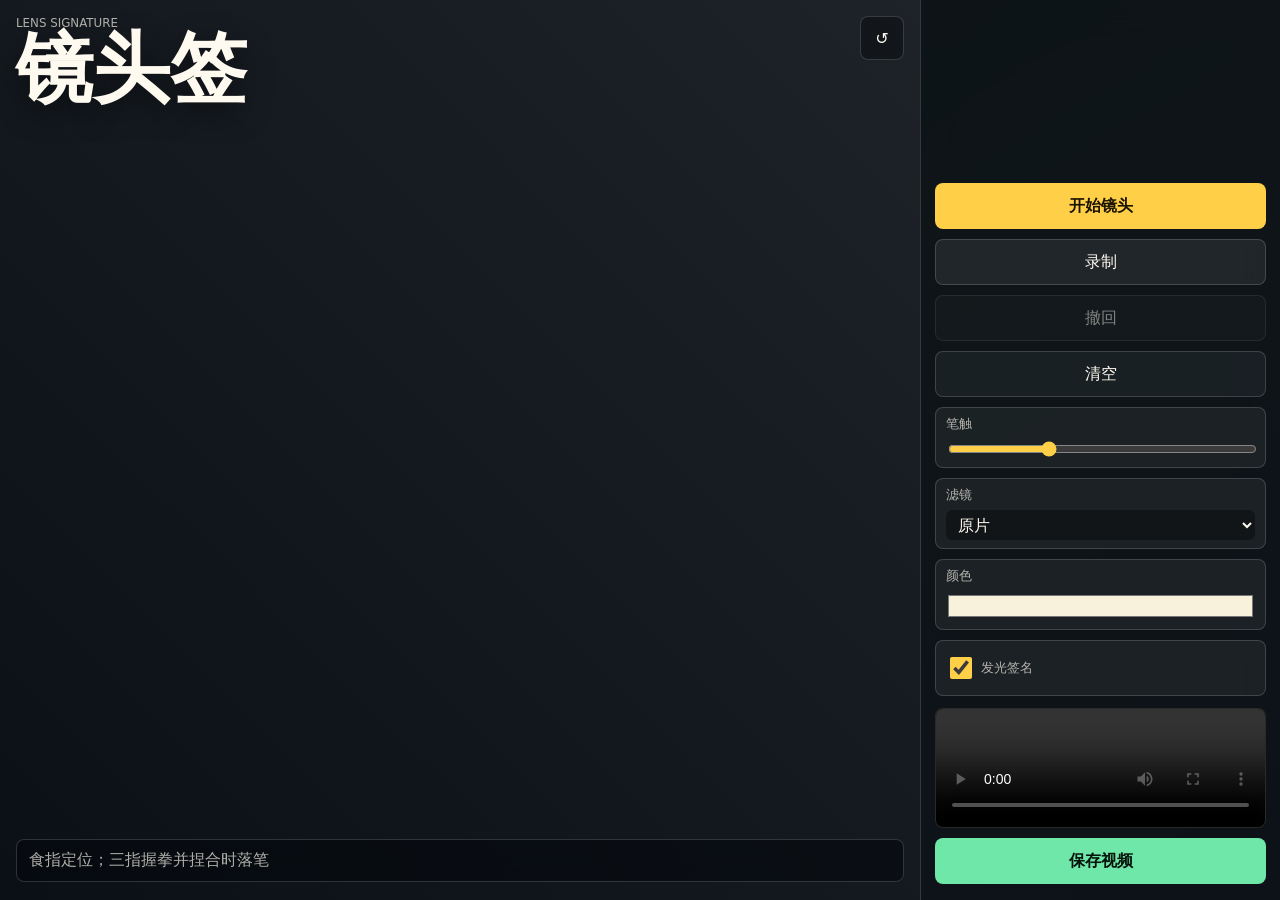
<file: index.html>
<!doctype html>
<html lang="zh-CN">
  <head>
    <meta charset="UTF-8" />
    <meta name="viewport" content="width=device-width, initial-scale=1, viewport-fit=cover" />
    <title>镜头签</title>
    <link rel="stylesheet" href="./styles.css" />
  </head>
  <body>
    <main class="app-shell">
      <section class="stage" aria-label="镜头签名画布">
        <video id="camera" playsinline muted></video>
        <canvas id="inkCanvas"></canvas>
        <canvas id="recordCanvas" aria-hidden="true"></canvas>

        <div class="topbar">
          <div>
            <p class="eyebrow">Lens Signature</p>
            <h1>镜头签</h1>
          </div>
          <button id="flipCamera" class="icon-button" type="button" aria-label="切换摄像头" title="切换摄像头">
            <span aria-hidden="true">↺</span>
          </button>
        </div>

        <div id="cursor" class="cursor" aria-hidden="true"></div>
        <div id="status" class="status">食指定位；三指握拳并捏合时落笔</div>
      </section>

      <section class="control-panel" aria-label="控制区">
        <div class="primary-actions">
          <button id="startCamera" class="button main" type="button">开始镜头</button>
          <button id="recordToggle" class="button record" type="button">录制</button>
          <button id="undoInk" class="button ghost" type="button" disabled>撤回</button>
          <button id="clearInk" class="button ghost" type="button">清空</button>
        </div>

        <div class="tool-grid">
          <label class="field">
            <span>笔触</span>
            <input id="brushSize" type="range" min="3" max="22" value="9" />
          </label>

          <label class="field">
            <span>滤镜</span>
            <select id="filterSelect">
              <option value="none">原片</option>
              <option value="cinema">电影</option>
              <option value="mono">黑白</option>
              <option value="neon">霓虹</option>
              <option value="warm">暖调</option>
            </select>
          </label>

          <label class="field">
            <span>颜色</span>
            <input id="inkColor" type="color" value="#f8f1dc" />
          </label>

          <label class="toggle">
            <input id="trailMode" type="checkbox" checked />
            <span>发光签名</span>
          </label>
        </div>

        <div id="savePanel" class="save-panel" hidden>
          <video id="preview" controls playsinline></video>
          <a id="downloadLink" class="button save" download="lens-signature.webm">保存视频</a>
        </div>
      </section>
    </main>

    <script type="module" src="./app.js"></script>
  </body>
</html>
</file>
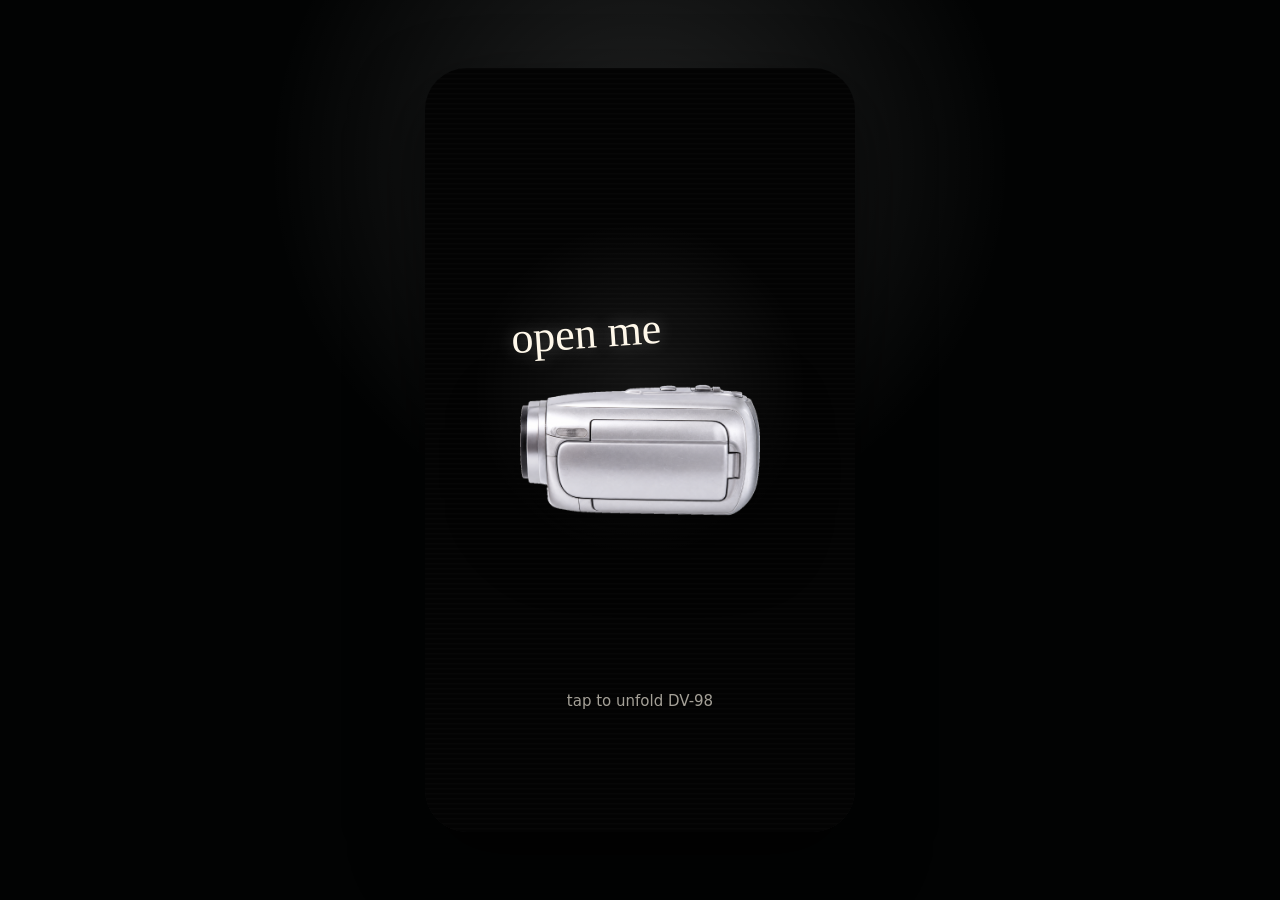
<file: dv98/index.html>
<!doctype html>
<html lang="zh-CN">
  <head>
    <meta charset="UTF-8" />
    <meta name="viewport" content="width=device-width, initial-scale=1, viewport-fit=cover" />
    <title>镜头签 DV-98</title>
    <link rel="stylesheet" href="./styles.css" />
  </head>
  <body>
    <main class="dv-app">
      <section class="dv-stage has-intro" aria-label="DV-98 镜头签">
        <div class="stage-glow"></div>

        <button id="introLayer" class="intro-layer" type="button" aria-label="打开 DV-98">
          <span class="intro-handwriting">open me</span>
          <img class="closed-dv" src="./assets/closed-dv.png" alt="" draggable="false" />
          <span class="intro-tap">tap to unfold DV-98</span>
        </button>

        <section class="viewfinder-unit" aria-label="DV 翻盖取景器">
          <img class="viewfinder-shell" src="./assets/left-viewfinder.png" alt="" draggable="false" />
          <div class="live-screen">
            <video id="camera" playsinline muted></video>
            <video id="playbackVideo" playsinline controls hidden></video>
            <canvas id="inkCanvas"></canvas>
            <canvas id="recordCanvas" aria-hidden="true"></canvas>
            <div class="dv-filter" aria-hidden="true"></div>
            <div id="cursor" class="cursor" aria-hidden="true"></div>

            <div class="hud top-left">
              <span class="rec-dot"></span>
              <span id="recState">REC</span>
              <span id="timecode">00:00:00</span>
            </div>
            <div class="hud top-right">
              <span class="battery"><i></i></span>
              <span>78%</span>
            </div>
            <div class="hud tape">SP ◈ 60min</div>
            <div class="hud bottom-left">
              <span class="tape-icon">▭▭</span>
              <span>60min</span>
              <strong>AUTO</strong>
            </div>
            <div class="hud date">2026.07.12</div>
          </div>
        </section>

        <img class="hinge" src="./assets/center-hinge.png" alt="" draggable="false" />

        <section class="control-unit" aria-label="DV 手持控制器">
          <img class="control-shell" src="./assets/right-control-body.png" alt="" draggable="false" />
          <button id="recordButton" class="hotspot rec-hotspot" type="button" aria-label="开始镜头或录制"></button>
          <button id="resetButton" class="hotspot reset-hotspot" type="button" aria-label="重签，撤回上一笔"></button>
          <label class="zoom-hotspot" aria-label="变焦">
            <input id="zoomControl" type="range" min="1" max="1.9" step="0.02" value="1" />
          </label>
        </section>

        <p id="status" class="status">点击红色 REC 开启镜头。DV-98 会始终保持竖屏手机界面。</p>
        <button id="discardPlayback" class="playback-return" type="button" hidden>返回重拍</button>
        <button id="saveRecording" class="save-recording" type="button" hidden>保存 / 分享</button>
        <a id="downloadLink" class="download-link" download="lens-signature-dv98.webm" hidden>下载视频</a>
      </section>
    </main>

    <script type="module" src="./app.js"></script>
  </body>
</html>
</file>
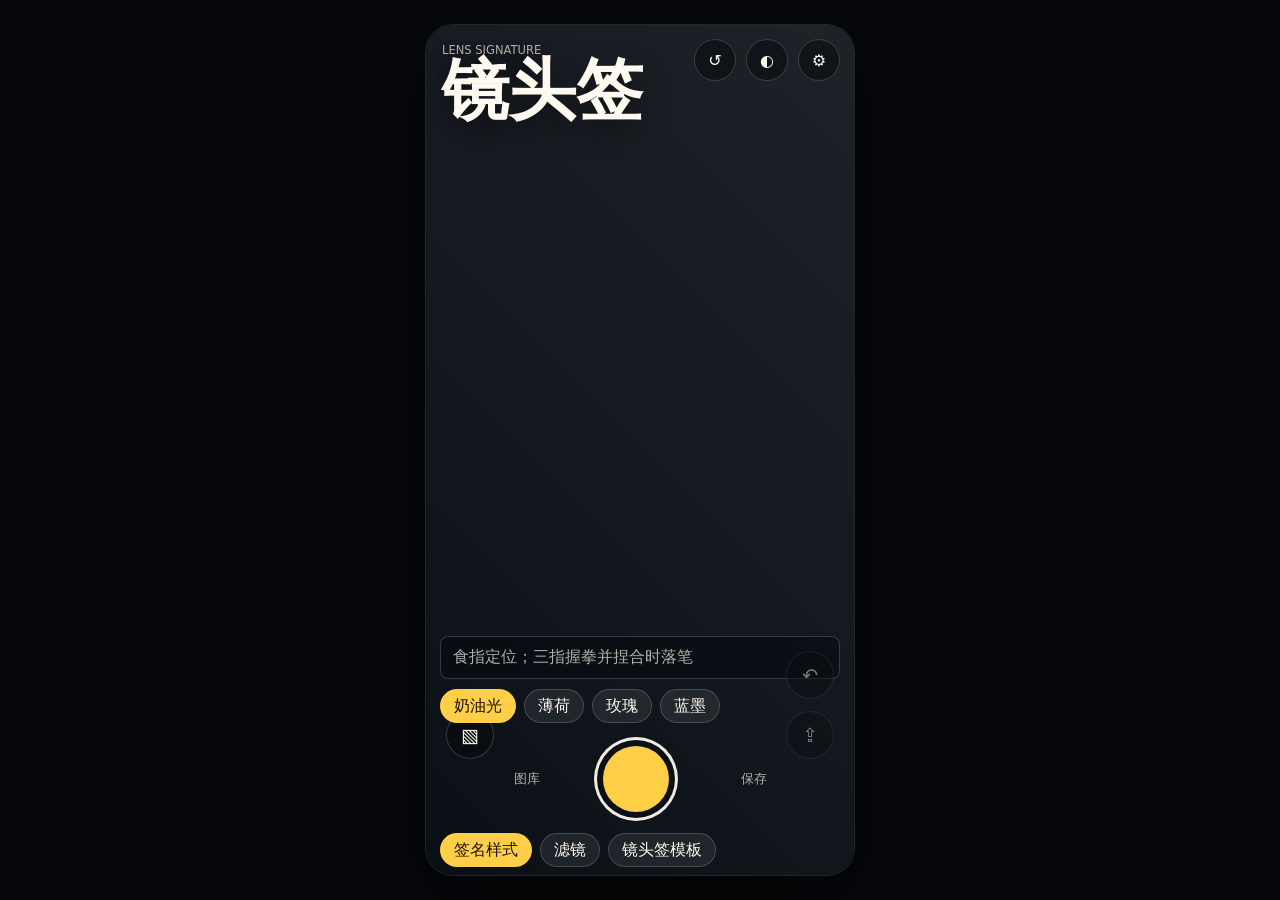
<file: mobile/index.html>
<!doctype html>
<html lang="zh-CN">
  <head>
    <meta charset="UTF-8" />
    <meta name="viewport" content="width=device-width, initial-scale=1, viewport-fit=cover" />
    <title>镜头签 Mobile</title>
    <link rel="stylesheet" href="./styles.css" />
  </head>
  <body>
    <main class="camera-app">
      <section class="viewfinder" aria-label="镜头签相机">
        <video id="camera" playsinline muted></video>
        <canvas id="inkCanvas"></canvas>
        <canvas id="recordCanvas" aria-hidden="true"></canvas>

        <div class="top-toolbar">
          <button id="flipCamera" class="icon-button" type="button" aria-label="切换摄像头" title="切换摄像头">
            <span aria-hidden="true">↺</span>
          </button>
          <button id="filterQuick" class="icon-button" type="button" aria-label="切换滤镜" title="切换滤镜">
            <span aria-hidden="true">◐</span>
          </button>
          <button id="settingsToggle" class="icon-button" type="button" aria-label="设置" title="设置">
            <span aria-hidden="true">⚙</span>
          </button>
        </div>

        <div class="brand-mark">
          <p>Lens Signature</p>
          <h1>镜头签</h1>
        </div>

        <div id="cursor" class="cursor" aria-hidden="true"></div>
        <div id="status" class="status">食指定位；三指握拳并捏合时落笔</div>

        <div class="side-actions left">
          <button id="galleryButton" class="round-action" type="button" aria-label="图库或导入" title="图库或导入">
            <span aria-hidden="true">▧</span>
          </button>
        </div>

        <div class="side-actions right">
          <button id="undoInk" class="round-action" type="button" aria-label="撤回上一笔" title="撤回上一笔" disabled>
            <span aria-hidden="true">↶</span>
          </button>
          <button id="shareButton" class="round-action" type="button" aria-label="保存或分享" title="保存或分享" disabled>
            <span aria-hidden="true">⇪</span>
          </button>
        </div>

        <section class="capture-dock" aria-label="拍摄控制">
          <button id="startCamera" class="start-pill" type="button" hidden>开始镜头</button>
          <div class="capture-row">
            <span class="dock-label">图库</span>
            <button id="shutterButton" class="shutter" type="button" aria-label="开始镜头或录制">
              <span></span>
            </button>
            <span class="dock-label">保存</span>
          </div>
        </section>

        <section class="mode-strip" aria-label="签名样式、滤镜和模板">
          <button class="mode-chip is-active" data-panel="styles" type="button">签名样式</button>
          <button class="mode-chip" data-panel="filters" type="button">滤镜</button>
          <button class="mode-chip" data-panel="templates" type="button">镜头签模板</button>
        </section>

        <section id="bottomPanel" class="bottom-panel" aria-label="底部工具">
          <div class="panel-track" data-panel-content="styles">
            <button class="swatch is-active" data-color="#f8f1dc" type="button">奶油光</button>
            <button class="swatch" data-color="#8fffd2" type="button">薄荷</button>
            <button class="swatch" data-color="#ff7aa8" type="button">玫瑰</button>
            <button class="swatch" data-color="#8db8ff" type="button">蓝墨</button>
          </div>
          <div class="panel-track" data-panel-content="filters" hidden>
            <button class="filter-chip is-active" data-filter="none" type="button">原片</button>
            <button class="filter-chip" data-filter="cinema" type="button">电影</button>
            <button class="filter-chip" data-filter="mono" type="button">黑白</button>
            <button class="filter-chip" data-filter="neon" type="button">霓虹</button>
            <button class="filter-chip" data-filter="warm" type="button">暖调</button>
          </div>
          <div class="panel-track" data-panel-content="templates" hidden>
            <button class="template-chip is-active" type="button">自由签</button>
            <button class="template-chip" type="button">日期签</button>
            <button class="template-chip" type="button">手账框</button>
            <button class="template-chip" type="button">留白卡</button>
          </div>
        </section>

        <section id="settingsSheet" class="settings-sheet" aria-label="设置面板" hidden>
          <div class="sheet-handle"></div>
          <label class="field">
            <span>笔触</span>
            <input id="brushSize" type="range" min="3" max="22" value="9" />
          </label>
          <label class="field">
            <span>边缘校准</span>
            <input id="edgeCalibration" type="range" min="100" max="170" value="132" />
          </label>
          <label class="field">
            <span>颜色</span>
            <input id="inkColor" type="color" value="#f8f1dc" />
          </label>
          <label class="toggle">
            <input id="trailMode" type="checkbox" checked />
            <span>发光签名</span>
          </label>
          <button id="clearInk" class="sheet-button danger" type="button">清空画布</button>
        </section>

        <section id="savePanel" class="save-panel" aria-label="保存视频" hidden>
          <video id="preview" controls playsinline></video>
          <a id="downloadLink" class="sheet-button save" download="lens-signature.webm">保存视频</a>
        </section>
      </section>
    </main>

    <script type="module" src="./app.js"></script>
  </body>
</html>
</file>
<file: styles.css>
:root {
  color-scheme: dark;
  --text: #fffaf0;
  --muted: rgba(255, 250, 240, 0.68);
  --line: rgba(255, 255, 255, 0.16);
  --panel: rgba(13, 18, 24, 0.78);
  --accent: #ffcf48;
  --danger: #ff4c68;
  --green: #6ee7a8;
  font-family:
    Inter, ui-sans-serif, system-ui, -apple-system, BlinkMacSystemFont, "Segoe UI",
    sans-serif;
}

* {
  box-sizing: border-box;
}

html,
body {
  width: 100%;
  min-height: 100%;
  margin: 0;
  background: #06080b;
  color: var(--text);
}

body {
  overflow-x: hidden;
}

button,
input,
select {
  font: inherit;
}

.app-shell {
  min-height: 100svh;
  display: grid;
  grid-template-rows: minmax(0, 1fr) auto;
  background:
    radial-gradient(circle at 15% 15%, rgba(255, 207, 72, 0.18), transparent 32rem),
    linear-gradient(150deg, #05080d 0%, #13201b 45%, #11151f 100%);
}

.stage {
  position: relative;
  min-height: 64svh;
  isolation: isolate;
  overflow: hidden;
  touch-action: none;
}

#camera,
#inkCanvas,
#recordCanvas {
  position: absolute;
  inset: 0;
  width: 100%;
  height: 100%;
}

#camera {
  object-fit: cover;
  transform: scaleX(-1);
  filter: var(--camera-filter, none);
  background:
    linear-gradient(135deg, rgba(255, 255, 255, 0.08), transparent),
    #0b1016;
}

#inkCanvas {
  z-index: 2;
  touch-action: none;
}

#recordCanvas {
  visibility: hidden;
  pointer-events: none;
}

.topbar {
  position: absolute;
  z-index: 4;
  top: max(16px, env(safe-area-inset-top));
  left: 16px;
  right: 16px;
  display: flex;
  align-items: flex-start;
  justify-content: space-between;
  pointer-events: none;
}

.eyebrow {
  margin: 0 0 3px;
  color: var(--muted);
  font-size: 0.74rem;
  letter-spacing: 0;
  text-transform: uppercase;
}

h1 {
  margin: 0;
  font-size: clamp(2.15rem, 11vw, 4.8rem);
  line-height: 0.95;
  letter-spacing: 0;
  text-shadow: 0 10px 30px rgba(0, 0, 0, 0.45);
}

.icon-button {
  width: 44px;
  height: 44px;
  border: 1px solid var(--line);
  border-radius: 8px;
  display: grid;
  place-items: center;
  background: rgba(6, 8, 11, 0.42);
  color: var(--text);
  pointer-events: auto;
}

.status {
  position: absolute;
  z-index: 4;
  left: 16px;
  right: 16px;
  bottom: 18px;
  min-height: 42px;
  border: 1px solid var(--line);
  border-radius: 8px;
  padding: 10px 12px;
  display: flex;
  align-items: center;
  background: rgba(5, 8, 13, 0.58);
  color: var(--muted);
  backdrop-filter: blur(14px);
}

.cursor {
  position: absolute;
  z-index: 3;
  width: 28px;
  height: 28px;
  border: 2px solid var(--accent);
  border-radius: 50%;
  box-shadow: 0 0 22px rgba(255, 207, 72, 0.7);
  transform: translate(-50%, -50%);
  opacity: 0;
  pointer-events: none;
  transition:
    width 120ms ease,
    height 120ms ease,
    background-color 120ms ease,
    opacity 120ms ease;
}

.cursor.is-drawing {
  width: 18px;
  height: 18px;
  background: var(--accent);
  border-color: var(--text);
  box-shadow:
    0 0 18px rgba(255, 207, 72, 0.9),
    0 0 36px rgba(255, 250, 240, 0.45);
}

.control-panel {
  z-index: 5;
  border-top: 1px solid var(--line);
  padding: 14px 14px max(16px, env(safe-area-inset-bottom));
  background: var(--panel);
  backdrop-filter: blur(18px);
}

.primary-actions,
.tool-grid {
  display: grid;
  gap: 10px;
}

.primary-actions {
  grid-template-columns: 1.2fr 0.9fr 0.8fr 0.8fr;
}

.button {
  min-height: 46px;
  border: 1px solid var(--line);
  border-radius: 8px;
  padding: 0 14px;
  display: inline-flex;
  align-items: center;
  justify-content: center;
  color: var(--text);
  background: rgba(255, 255, 255, 0.08);
  text-decoration: none;
  cursor: pointer;
}

.button:disabled {
  opacity: 0.48;
  cursor: not-allowed;
}

.button.main {
  background: var(--accent);
  color: #1b1400;
  border-color: transparent;
  font-weight: 760;
}

.button.record.is-recording {
  background: var(--danger);
  border-color: transparent;
}

.button.save {
  background: var(--green);
  color: #04120b;
  border-color: transparent;
  font-weight: 760;
}

.button.ghost {
  background: rgba(255, 255, 255, 0.05);
}

.tool-grid {
  grid-template-columns: minmax(0, 1.2fr) minmax(0, 1fr);
  margin-top: 10px;
}

.field,
.toggle {
  min-height: 56px;
  border: 1px solid var(--line);
  border-radius: 8px;
  padding: 8px 10px;
  display: grid;
  align-content: center;
  gap: 6px;
  background: rgba(255, 255, 255, 0.06);
}

.field span,
.toggle span {
  color: var(--muted);
  font-size: 0.8rem;
}

input[type="range"] {
  width: 100%;
  accent-color: var(--accent);
}

input[type="color"] {
  width: 100%;
  height: 30px;
  padding: 0;
  border: 0;
  background: transparent;
}

select {
  width: 100%;
  min-height: 30px;
  border: 0;
  border-radius: 6px;
  padding: 0 8px;
  color: var(--text);
  background: rgba(0, 0, 0, 0.35);
}

.toggle {
  grid-template-columns: auto 1fr;
  align-items: center;
}

.toggle input {
  width: 22px;
  height: 22px;
  accent-color: var(--accent);
}

.save-panel {
  margin-top: 12px;
  display: grid;
  grid-template-columns: minmax(0, 1fr) 128px;
  gap: 10px;
  align-items: stretch;
}

.save-panel video {
  width: 100%;
  max-height: 120px;
  border: 1px solid var(--line);
  border-radius: 8px;
  background: #000;
}

@media (min-width: 760px) {
  .app-shell {
    grid-template-columns: minmax(0, 1fr) 360px;
    grid-template-rows: 100svh;
  }

  .stage {
    min-height: 100svh;
  }

  .control-panel {
    border-top: 0;
    border-left: 1px solid var(--line);
    display: flex;
    flex-direction: column;
    justify-content: flex-end;
  }

  .primary-actions,
  .tool-grid,
  .save-panel {
    grid-template-columns: 1fr;
  }
}
</file>
<file: dv98/styles.css>
:root {
  color-scheme: dark;
  --cream: #f7f2e7;
  --muted: rgba(247, 242, 231, 0.72);
  --red: #ff3c31;
  --green: #84e86d;
  --yellow: #f8c937;
  font-family:
    Inter, ui-sans-serif, system-ui, -apple-system, BlinkMacSystemFont, "Segoe UI",
    sans-serif;
}

* {
  box-sizing: border-box;
}

[hidden] {
  display: none !important;
}

html,
body {
  width: 100%;
  min-height: 100%;
  margin: 0;
  background:
    radial-gradient(circle at 50% 18%, rgba(255, 255, 255, 0.13), transparent 38%),
    #020303;
  color: var(--cream);
  overflow: hidden;
}

button,
input {
  font: inherit;
}

.dv-app {
  min-height: 100svh;
  display: grid;
  place-items: center;
  padding: max(12px, env(safe-area-inset-top)) max(14px, env(safe-area-inset-right))
    max(12px, env(safe-area-inset-bottom)) max(14px, env(safe-area-inset-left));
}

.dv-stage {
  position: relative;
  width: min(100vw - 28px, calc((100svh - 24px) * 9 / 16), 430px);
  aspect-ratio: 9 / 16;
  border-radius: clamp(18px, 3.6vw, 42px);
  background: #050506;
  box-shadow:
    0 30px 70px rgba(0, 0, 0, 0.58),
    inset 0 0 0 1px rgba(255, 255, 255, 0.05);
  overflow: hidden;
  isolation: isolate;
}

.stage-glow {
  position: absolute;
  inset: 2%;
  border-radius: 7%;
  background: #0a0b0d;
  box-shadow: 0 18px 45px rgba(0, 0, 0, 0.28);
}

.intro-layer {
  position: absolute;
  inset: 0;
  z-index: 30;
  border: 0;
  padding: 0;
  display: grid;
  place-items: center;
  overflow: hidden;
  color: var(--cream);
  background:
    radial-gradient(circle at 50% 42%, rgba(255, 255, 255, 0.08), transparent 34%),
    #030303;
  cursor: pointer;
  -webkit-tap-highlight-color: transparent;
  transition:
    opacity 360ms ease,
    visibility 360ms ease;
}

.intro-layer::before {
  content: "";
  position: absolute;
  inset: 0;
  opacity: 0.22;
  background:
    repeating-linear-gradient(
      to bottom,
      rgba(255, 255, 255, 0.08) 0,
      rgba(255, 255, 255, 0.08) 1px,
      transparent 2px,
      transparent 5px
    );
  pointer-events: none;
}

.intro-layer::after {
  content: "";
  position: absolute;
  inset: 0;
  opacity: 0;
  background: rgba(255, 255, 255, 0.72);
  pointer-events: none;
}

.intro-handwriting {
  position: absolute;
  left: 20%;
  top: 32%;
  z-index: 2;
  font-family: "Bradley Hand", "Marker Felt", "Comic Sans MS", cursive;
  font-size: clamp(28px, 10vw, 44px);
  line-height: 1;
  letter-spacing: 0;
  color: #fff8ea;
  text-shadow: 0 0 18px rgba(255, 255, 255, 0.3);
  transform: rotate(-4deg);
}

.closed-dv {
  position: relative;
  z-index: 1;
  width: 58%;
  max-width: 280px;
  height: auto;
  filter: drop-shadow(0 22px 34px rgba(0, 0, 0, 0.58));
  animation: closed-dv-float 1800ms ease-in-out infinite;
  transform-origin: 50% 58%;
}

.intro-tap {
  position: absolute;
  left: 0;
  right: 0;
  bottom: 16%;
  z-index: 2;
  color: rgba(255, 248, 234, 0.64);
  font-size: clamp(12px, 3.4vw, 15px);
  letter-spacing: 0;
  text-align: center;
}

.has-intro .viewfinder-unit,
.has-intro .hinge,
.has-intro .control-unit,
.has-intro .status,
.has-intro .save-recording {
  pointer-events: none;
}

.has-intro .viewfinder-unit {
  opacity: 0;
  transform: translateY(34%) scale(0.38) rotate(-2deg) rotateY(-38deg);
  transform-origin: 100% 50%;
}

.has-intro .hinge {
  opacity: 0;
  transform: translateY(34%) scale(0.5);
}

.has-intro .control-unit {
  opacity: 0;
  transform: translateY(34%) scale(0.44) rotate(1.5deg);
  transform-origin: 0 50%;
}

.is-unfolding .intro-layer {
  animation: intro-layer-out 1080ms cubic-bezier(0.2, 0.8, 0.2, 1) forwards;
}

.is-unfolding .intro-layer::after {
  animation: boot-flash 1080ms ease-out forwards;
}

.is-unfolding .closed-dv {
  animation: closed-dv-press 1080ms cubic-bezier(0.2, 0.8, 0.2, 1) forwards;
}

.is-unfolding .intro-handwriting,
.is-unfolding .intro-tap {
  animation: intro-copy-out 640ms ease forwards;
}

.is-unfolding .viewfinder-unit {
  animation: viewfinder-unfold 1080ms cubic-bezier(0.18, 0.9, 0.18, 1) forwards;
}

.is-unfolding .hinge {
  animation: hinge-unfold 1080ms cubic-bezier(0.18, 0.9, 0.18, 1) forwards;
}

.is-unfolding .control-unit {
  animation: control-unfold 1080ms cubic-bezier(0.18, 0.9, 0.18, 1) forwards;
}

.is-unfolding .hinge::after {
  content: "";
  position: absolute;
  inset: 0;
  border-radius: 999px;
  background: linear-gradient(90deg, transparent, rgba(255, 255, 255, 0.82), transparent);
  opacity: 0;
  animation: hinge-glint 1080ms ease-out forwards;
  pointer-events: none;
}

.intro-complete .intro-layer {
  visibility: hidden;
  opacity: 0;
  pointer-events: none;
}

@keyframes closed-dv-float {
  0%,
  100% {
    transform: translateY(0) rotate(-0.7deg);
  }
  50% {
    transform: translateY(-4px) rotate(0.7deg);
  }
}

@keyframes closed-dv-press {
  0% {
    opacity: 1;
    transform: translateY(0) scale(1) rotate(-0.7deg);
  }
  18% {
    opacity: 1;
    transform: translateY(8px) scale(0.96) rotate(0deg);
  }
  100% {
    opacity: 0;
    transform: translateY(-38px) scale(1.36) rotate(8deg);
  }
}

@keyframes intro-layer-out {
  0%,
  72% {
    opacity: 1;
    visibility: visible;
  }
  100% {
    opacity: 0;
    visibility: hidden;
  }
}

@keyframes intro-copy-out {
  to {
    opacity: 0;
    transform: translateY(-10px) rotate(-4deg);
  }
}

@keyframes boot-flash {
  0%,
  36% {
    opacity: 0;
  }
  44% {
    opacity: 0.62;
  }
  100% {
    opacity: 0;
  }
}

@keyframes viewfinder-unfold {
  0% {
    opacity: 0;
    transform: translateY(34%) scale(0.38) rotate(-2deg) rotateY(-38deg);
  }
  26% {
    opacity: 1;
  }
  100% {
    opacity: 1;
    transform: translateY(0) scale(1) rotate(0deg) rotateY(0deg);
  }
}

@keyframes hinge-unfold {
  0% {
    opacity: 0;
    transform: translateY(34%) scale(0.5);
  }
  22% {
    opacity: 1;
  }
  100% {
    opacity: 1;
    transform: translateY(0) scale(1);
  }
}

@keyframes control-unfold {
  0% {
    opacity: 0;
    transform: translateY(34%) scale(0.44) rotate(1.5deg);
  }
  22% {
    opacity: 1;
  }
  100% {
    opacity: 1;
    transform: translateY(0) scale(1) rotate(0deg);
  }
}

@keyframes hinge-glint {
  0%,
  30% {
    opacity: 0;
    transform: translateX(-18%);
  }
  46% {
    opacity: 0.72;
  }
  100% {
    opacity: 0;
    transform: translateX(24%);
  }
}

.viewfinder-unit,
.hinge,
.control-unit {
  position: absolute;
  user-select: none;
  transition:
    opacity 240ms ease,
    transform 240ms ease;
}

.viewfinder-unit {
  left: 8%;
  top: 6.5%;
  width: 84%;
  height: 54%;
  z-index: 3;
}

.viewfinder-shell,
.control-shell,
.hinge {
  width: 100%;
  height: 100%;
  display: block;
  object-fit: fill;
  pointer-events: none;
}

.live-screen {
  position: absolute;
  left: 6.2%;
  top: 9.6%;
  width: 88.4%;
  height: 77.6%;
  border-radius: 2.6%;
  overflow: hidden;
  background: #060606;
  touch-action: none;
}

#camera,
#playbackVideo,
#inkCanvas,
#recordCanvas,
.dv-filter {
  position: absolute;
  inset: 0;
  width: 100%;
  height: 100%;
}

#camera {
  object-fit: cover;
  transform: scaleX(-1) scale(var(--zoom, 1));
  filter: sepia(0.25) saturate(0.78) contrast(1.12) brightness(0.98);
  opacity: 0;
  transition: opacity 260ms ease;
}

#playbackVideo {
  z-index: 2;
  object-fit: cover;
  background: #000;
  opacity: 0;
  pointer-events: none;
  transition: opacity 220ms ease;
}

.is-camera-on #camera {
  opacity: 1;
}

.is-playing-back #camera,
.is-playing-back #inkCanvas {
  opacity: 0;
  pointer-events: none;
}

.is-playing-back #playbackVideo {
  opacity: 1;
  pointer-events: auto;
}

#inkCanvas {
  z-index: 3;
  touch-action: none;
}

#recordCanvas {
  visibility: hidden;
  pointer-events: none;
}

.dv-filter {
  z-index: 4;
  pointer-events: none;
  background:
    repeating-linear-gradient(
      to bottom,
      rgba(255, 255, 255, 0.08) 0,
      rgba(255, 255, 255, 0.08) 1px,
      rgba(0, 0, 0, 0.07) 2px,
      rgba(0, 0, 0, 0.07) 4px
    ),
    radial-gradient(ellipse at center, transparent 48%, rgba(0, 0, 0, 0.55) 100%);
  mix-blend-mode: soft-light;
}

.hud {
  position: absolute;
  z-index: 5;
  color: rgba(255, 255, 255, 0.94);
  font-family: "Courier New", ui-monospace, SFMono-Regular, monospace;
  text-shadow: 0 1px 4px rgba(0, 0, 0, 0.62);
  pointer-events: none;
}

.top-left {
  left: 3.4%;
  top: 4%;
  display: flex;
  align-items: center;
  gap: clamp(4px, 1.8vw, 9px);
  font-size: clamp(8px, 3vw, 14px);
}

.top-right {
  right: 3.2%;
  top: 4.2%;
  display: flex;
  align-items: center;
  gap: 4px;
  font-size: clamp(8px, 2.7vw, 13px);
}

.tape {
  right: 4%;
  top: 12%;
  font-size: clamp(6px, 2vw, 10px);
  opacity: 0.86;
}

.bottom-left {
  left: 3.6%;
  bottom: 5.2%;
  display: grid;
  grid-template-columns: auto auto;
  gap: 2px 8px;
  align-items: center;
  font-size: clamp(6px, 2.2vw, 11px);
}

.bottom-left strong {
  grid-column: 1 / -1;
  color: var(--yellow);
  font-size: 0.82em;
}

.date {
  right: 4%;
  bottom: 5.2%;
  font-size: clamp(7px, 2.4vw, 12px);
}

.rec-dot {
  width: clamp(8px, 3vw, 14px);
  height: clamp(8px, 3vw, 14px);
  border-radius: 50%;
  background: var(--red);
  box-shadow: 0 0 20px rgba(255, 60, 49, 0.72);
}

.battery {
  position: relative;
  width: clamp(18px, 6vw, 30px);
  height: clamp(10px, 3.1vw, 16px);
  border: 1.5px solid rgba(255, 255, 255, 0.88);
  border-radius: 4px;
  padding: 2px;
}

.battery::after {
  content: "";
  position: absolute;
  right: -7px;
  top: 30%;
  width: 5px;
  height: 40%;
  border-radius: 2px;
  background: rgba(255, 255, 255, 0.88);
}

.battery i {
  display: block;
  width: 76%;
  height: 100%;
  border-radius: 2px;
  background: var(--green);
}

.hinge {
  left: 14%;
  top: 59.6%;
  width: 72%;
  height: 4.8%;
  z-index: 4;
}

.control-unit {
  left: 14%;
  top: 63.4%;
  width: 72%;
  height: 22.8%;
  z-index: 5;
  overflow: visible;
}

.control-shell {
  position: absolute;
  left: 50%;
  top: 50%;
  width: 56.13%;
  height: 178.17%;
  transform: translate(-50%, -50%) rotate(-90deg);
  transform-origin: 50% 50%;
}

.hotspot,
.zoom-hotspot {
  position: absolute;
  border: 0;
  padding: 0;
  background: transparent;
  color: transparent;
  cursor: pointer;
  -webkit-tap-highlight-color: transparent;
}

.hotspot:focus-visible,
.zoom-hotspot:focus-within {
  outline: 3px solid rgba(132, 232, 109, 0.72);
  outline-offset: 4px;
  border-radius: 20px;
}

.rec-hotspot {
  z-index: 8;
  left: 37%;
  top: 39%;
  width: 32%;
  height: 27%;
  border-radius: 50%;
}

.reset-hotspot {
  z-index: 9;
  left: 77%;
  top: 57%;
  width: 20%;
  height: 16%;
  border-radius: 18px;
}

.zoom-hotspot {
  z-index: 7;
  left: 40%;
  top: 19%;
  width: 52%;
  height: 18%;
  border-radius: 28px;
}

#zoomControl {
  position: absolute;
  inset: 0;
  width: 100%;
  height: 100%;
  opacity: 0;
  cursor: ns-resize;
}

.cursor {
  position: absolute;
  z-index: 6;
  width: clamp(12px, 4vw, 18px);
  height: clamp(12px, 4vw, 18px);
  border: 2px solid #ffd24a;
  border-radius: 50%;
  box-shadow: 0 0 20px rgba(255, 210, 74, 0.8);
  transform: translate(-50%, -50%);
  opacity: 0;
  pointer-events: none;
}

.cursor.is-drawing {
  background: #ffd24a;
  border-color: #fff9e8;
}

.status {
  position: absolute;
  z-index: 8;
  left: 7%;
  right: 7%;
  bottom: 8%;
  max-width: none;
  margin: 0;
  padding: 10px 12px;
  border: 1px solid rgba(255, 255, 255, 0.16);
  border-radius: 10px;
  background: rgba(0, 0, 0, 0.48);
  color: var(--muted);
  font-size: clamp(12px, 3.5vw, 15px);
  backdrop-filter: blur(12px);
}

.save-recording,
.playback-return {
  position: absolute;
  z-index: 18;
  bottom: 15.5%;
  min-height: 46px;
  border: 1px solid rgba(255, 255, 255, 0.28);
  border-radius: 14px;
  padding: 0 16px;
  box-shadow:
    0 10px 28px rgba(0, 0, 0, 0.34),
    inset 0 1px 0 rgba(255, 255, 255, 0.55);
  font-weight: 780;
  cursor: pointer;
}

.save-recording {
  right: 7%;
  min-width: min(42%, 180px);
  color: #071008;
  background: linear-gradient(180deg, #a8f07b, #69d85f);
}

.playback-return {
  left: 7%;
  min-width: min(36%, 150px);
  color: rgba(255, 248, 234, 0.9);
  background: rgba(0, 0, 0, 0.54);
  backdrop-filter: blur(14px);
}

.download-link {
  display: none;
}

@media (max-height: 420px) {
  .status {
    display: none;
  }
}
</file>
<file: mobile/styles.css>
:root {
  color-scheme: dark;
  --text: #fffaf0;
  --muted: rgba(255, 250, 240, 0.68);
  --line: rgba(255, 255, 255, 0.18);
  --glass: rgba(7, 10, 13, 0.52);
  --panel: rgba(7, 10, 13, 0.76);
  --accent: #ffcf48;
  --danger: #ff4966;
  --green: #5de29a;
  font-family:
    Inter, ui-sans-serif, system-ui, -apple-system, BlinkMacSystemFont, "Segoe UI",
    sans-serif;
}

* {
  box-sizing: border-box;
}

[hidden] {
  display: none !important;
}

html,
body {
  width: 100%;
  min-height: 100%;
  margin: 0;
  background: #05070a;
  color: var(--text);
}

body {
  overflow: hidden;
}

button,
input {
  font: inherit;
}

.camera-app {
  min-height: 100svh;
  background: #05070a;
}

.viewfinder {
  position: relative;
  width: 100%;
  height: 100svh;
  min-height: 620px;
  overflow: hidden;
  isolation: isolate;
  touch-action: none;
}

#camera,
#inkCanvas,
#recordCanvas {
  position: absolute;
  inset: 0;
  width: 100%;
  height: 100%;
}

#camera {
  object-fit: cover;
  transform: scaleX(-1);
  filter: var(--camera-filter, none);
  background:
    linear-gradient(135deg, rgba(255, 255, 255, 0.08), transparent),
    #0b1016;
}

#inkCanvas {
  z-index: 2;
  touch-action: none;
}

#recordCanvas {
  visibility: hidden;
  pointer-events: none;
}

.top-toolbar {
  position: absolute;
  z-index: 6;
  top: max(14px, env(safe-area-inset-top));
  left: 14px;
  right: 14px;
  display: flex;
  justify-content: flex-end;
  gap: 10px;
  pointer-events: none;
}

.icon-button,
.round-action {
  border: 1px solid var(--line);
  display: grid;
  place-items: center;
  color: var(--text);
  background: var(--glass);
  backdrop-filter: blur(18px);
  pointer-events: auto;
  cursor: pointer;
}

.icon-button {
  width: 42px;
  height: 42px;
  border-radius: 50%;
}

.round-action {
  width: 48px;
  height: 48px;
  border-radius: 50%;
  font-size: 1.2rem;
}

.round-action:disabled {
  opacity: 0.45;
  cursor: not-allowed;
}

.brand-mark {
  position: absolute;
  z-index: 5;
  top: max(18px, env(safe-area-inset-top));
  left: 16px;
  pointer-events: none;
  text-shadow: 0 12px 30px rgba(0, 0, 0, 0.46);
}

.brand-mark p {
  margin: 0 0 2px;
  color: var(--muted);
  font-size: 0.72rem;
  letter-spacing: 0;
  text-transform: uppercase;
}

.brand-mark h1 {
  margin: 0;
  font-size: clamp(2rem, 12vw, 4.2rem);
  line-height: 0.95;
  letter-spacing: 0;
}

.cursor {
  position: absolute;
  z-index: 4;
  width: 28px;
  height: 28px;
  border: 2px solid var(--accent);
  border-radius: 50%;
  box-shadow: 0 0 22px rgba(255, 207, 72, 0.72);
  transform: translate(-50%, -50%);
  opacity: 0;
  pointer-events: none;
  transition:
    width 120ms ease,
    height 120ms ease,
    background-color 120ms ease,
    opacity 120ms ease;
}

.cursor.is-drawing {
  width: 18px;
  height: 18px;
  background: var(--accent);
  border-color: var(--text);
  box-shadow:
    0 0 18px rgba(255, 207, 72, 0.9),
    0 0 36px rgba(255, 250, 240, 0.45);
}

.status {
  position: absolute;
  z-index: 5;
  left: 14px;
  right: 14px;
  bottom: calc(196px + env(safe-area-inset-bottom));
  min-height: 42px;
  border: 1px solid var(--line);
  border-radius: 8px;
  padding: 10px 12px;
  display: flex;
  align-items: center;
  background: rgba(5, 8, 13, 0.48);
  color: var(--muted);
  backdrop-filter: blur(18px);
}

.side-actions {
  position: absolute;
  z-index: 6;
  bottom: calc(116px + env(safe-area-inset-bottom));
  display: grid;
  gap: 12px;
}

.side-actions.left {
  left: 20px;
}

.side-actions.right {
  right: 20px;
}

.capture-dock {
  position: absolute;
  z-index: 7;
  left: 0;
  right: 0;
  bottom: calc(54px + env(safe-area-inset-bottom));
  display: grid;
  justify-items: center;
  gap: 12px;
  pointer-events: none;
}

.start-pill {
  min-height: 38px;
  border: 1px solid rgba(255, 255, 255, 0.26);
  border-radius: 999px;
  padding: 0 18px;
  color: #1a1300;
  background: var(--accent);
  font-weight: 760;
  pointer-events: auto;
}

.start-pill.is-ready {
  color: var(--text);
  background: rgba(255, 255, 255, 0.1);
}

.capture-row {
  width: min(330px, calc(100vw - 40px));
  display: grid;
  grid-template-columns: 1fr 92px 1fr;
  align-items: center;
  gap: 16px;
}

.dock-label {
  color: var(--muted);
  font-size: 0.82rem;
  text-align: center;
}

.shutter {
  width: 84px;
  height: 84px;
  border: 3px solid rgba(255, 250, 240, 0.94);
  border-radius: 50%;
  padding: 6px;
  display: grid;
  place-items: center;
  background: rgba(0, 0, 0, 0.16);
  pointer-events: auto;
}

.shutter span {
  width: 100%;
  height: 100%;
  border-radius: 50%;
  display: block;
  background: var(--accent);
  transition:
    border-radius 160ms ease,
    transform 160ms ease,
    background-color 160ms ease;
}

.shutter.is-recording span {
  width: 42px;
  height: 42px;
  border-radius: 8px;
  background: var(--danger);
}

.mode-strip {
  position: absolute;
  z-index: 6;
  left: 0;
  right: 0;
  bottom: calc(8px + env(safe-area-inset-bottom));
  display: flex;
  gap: 8px;
  overflow-x: auto;
  padding: 0 14px;
  scrollbar-width: none;
}

.mode-strip::-webkit-scrollbar,
.panel-track::-webkit-scrollbar {
  display: none;
}

.mode-chip,
.filter-chip,
.swatch,
.template-chip {
  border: 1px solid var(--line);
  border-radius: 999px;
  min-height: 34px;
  padding: 0 13px;
  color: var(--text);
  white-space: nowrap;
  background: rgba(255, 255, 255, 0.08);
  backdrop-filter: blur(14px);
}

.mode-chip.is-active,
.filter-chip.is-active,
.swatch.is-active,
.template-chip.is-active {
  color: #1a1300;
  border-color: transparent;
  background: var(--accent);
}

.bottom-panel {
  position: absolute;
  z-index: 6;
  left: 0;
  right: 0;
  bottom: calc(152px + env(safe-area-inset-bottom));
  pointer-events: none;
}

.panel-track {
  display: flex;
  gap: 8px;
  overflow-x: auto;
  padding: 0 14px;
  pointer-events: auto;
  scrollbar-width: none;
}

.settings-sheet,
.save-panel {
  position: absolute;
  z-index: 8;
  left: 12px;
  right: 12px;
  bottom: calc(150px + env(safe-area-inset-bottom));
  border: 1px solid var(--line);
  border-radius: 8px;
  padding: 12px;
  display: grid;
  gap: 10px;
  background: var(--panel);
  backdrop-filter: blur(20px);
}

.sheet-handle {
  width: 42px;
  height: 4px;
  border-radius: 999px;
  justify-self: center;
  background: rgba(255, 255, 255, 0.28);
}

.field,
.toggle {
  min-height: 54px;
  border: 1px solid var(--line);
  border-radius: 8px;
  padding: 8px 10px;
  display: grid;
  align-content: center;
  gap: 6px;
  background: rgba(255, 255, 255, 0.06);
}

.field span,
.toggle span {
  color: var(--muted);
  font-size: 0.8rem;
}

input[type="range"] {
  width: 100%;
  accent-color: var(--accent);
}

input[type="color"] {
  width: 100%;
  height: 30px;
  padding: 0;
  border: 0;
  background: transparent;
}

.toggle {
  grid-template-columns: auto 1fr;
  align-items: center;
}

.toggle input {
  width: 22px;
  height: 22px;
  accent-color: var(--accent);
}

.sheet-button {
  min-height: 44px;
  border: 1px solid var(--line);
  border-radius: 8px;
  display: inline-flex;
  align-items: center;
  justify-content: center;
  color: var(--text);
  background: rgba(255, 255, 255, 0.08);
  text-decoration: none;
}

.sheet-button.danger {
  color: #fff;
  border-color: transparent;
  background: rgba(255, 73, 102, 0.82);
}

.sheet-button.save {
  color: #04120b;
  border-color: transparent;
  background: var(--green);
  font-weight: 760;
}

.save-panel video {
  width: 100%;
  max-height: 180px;
  border: 1px solid var(--line);
  border-radius: 8px;
  background: #000;
}

@media (min-width: 760px) {
  body {
    overflow: auto;
  }

  .camera-app {
    min-height: 100svh;
    display: grid;
    place-items: center;
    padding: 24px;
  }

  .viewfinder {
    width: min(430px, 100%);
    height: min(920px, calc(100svh - 48px));
    border: 1px solid rgba(255, 255, 255, 0.12);
    border-radius: 28px;
    box-shadow: 0 24px 80px rgba(0, 0, 0, 0.42);
  }
}
</file>
